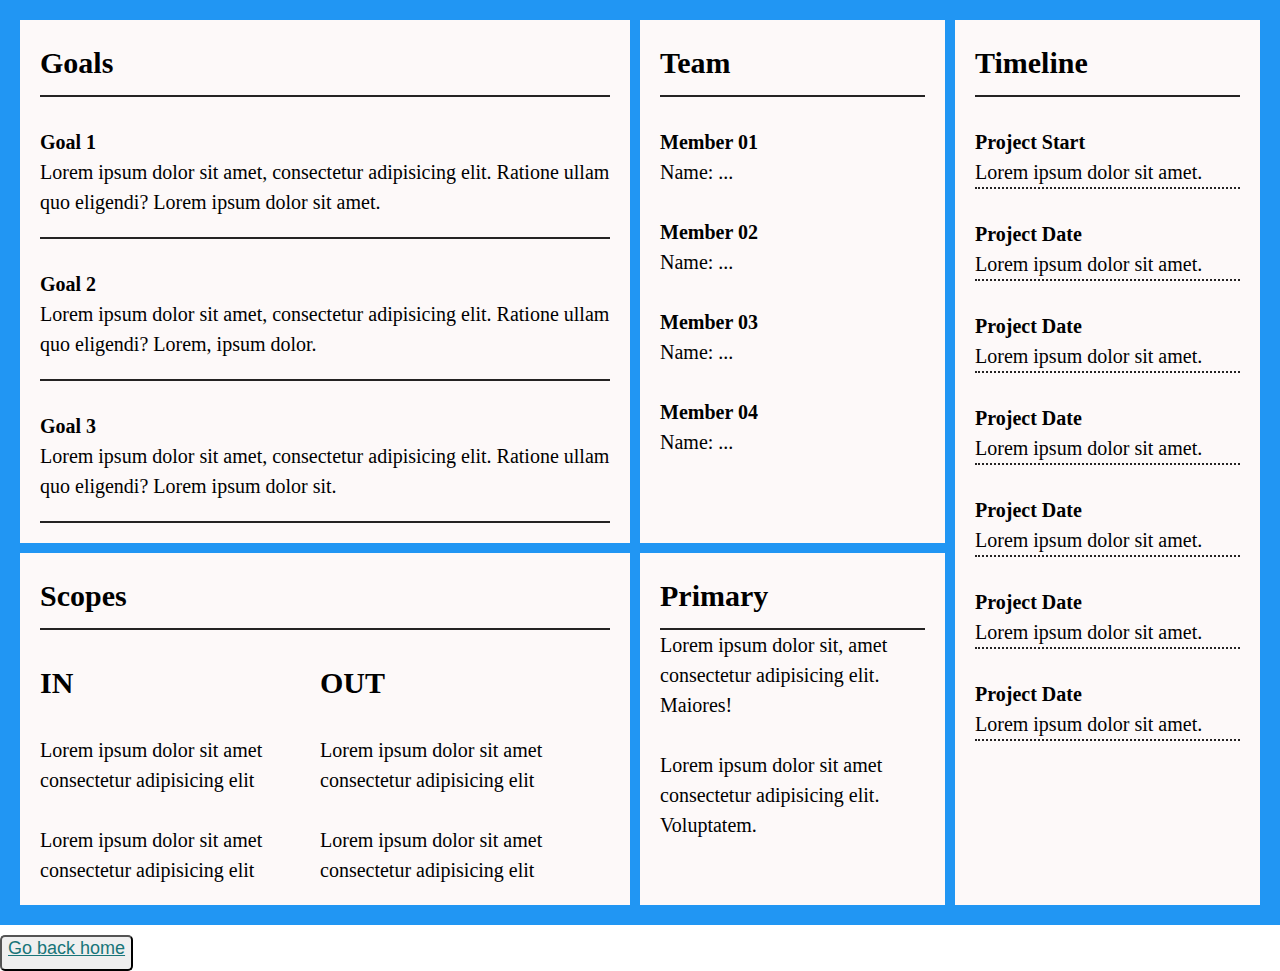
<file: du-an.html>
<!DOCTYPE html>
<html lang="en">
  <head>
    <meta charset="UTF-8" />
    <meta http-equiv="X-UA-Compatible" content="IE=edge" />

    <meta name="viewport" content="width=device-width, initial-scale=1.0" />
    <link
      href="https://cdn.jsdelivr.net/npm/bootstrap@5.0.2/dist/css/bootstrap.min.css"
      rel="stylesheet"
      integrity="sha384-EVSTQN3/azprG1Anm3QDgpJLIm9Nao0Yz1ztcQTwFspd3yD65VohhpuuCOmLASjC"
      crossorigin="anonymous"
    />
    <link rel="stylesheet" href="./du-an.css" />
    <link rel="stylesheet" href="./css/mobile.css" />
    <title>Project Charter</title>
  </head>
  <body>
    <div class="grid-container">
      <div class="grid-item item1">
        <h2 class="sida">Goals</h2>
        <div>
          <div class="goal">
            <br />
            <p><strong>Goal 1</strong></p>

            <p class="goals">
              Lorem ipsum dolor sit amet, consectetur adipisicing elit. Ratione
              ullam quo eligendi? Lorem ipsum dolor sit amet.
            </p>
            <br />
            <p><strong>Goal 2</strong></p>
            <p class="goals">
              Lorem ipsum dolor sit amet, consectetur adipisicing elit. Ratione
              ullam quo eligendi? Lorem, ipsum dolor.
            </p>
            <br />
            <p><strong>Goal 3</strong></p>
            <p class="goals">
              Lorem ipsum dolor sit amet, consectetur adipisicing elit. Ratione
              ullam quo eligendi? Lorem ipsum dolor sit.
            </p>
          </div>
        </div>
      </div>
      <div class="grid-item item2">
        <h2 class="sida">Team</h2>
        <div class="team">
          <br />
          <p><strong>Member 01</strong></p>
          <p>Name: ...</p>
        </div>
        <div class="team">
          <br />
          <p><strong>Member 02</strong></p>
          <p>Name: ...</p>
        </div>
        <div class="team">
          <br />
          <p><strong>Member 03</strong></p>
          <p>Name: ...</p>
        </div>
        <div class="team">
          <br />
          <p><strong>Member 04</strong></p>
          <p>Name: ...</p>
        </div>
      </div>
      <div class="grid-item item3">
        <h2 class="sida">Timeline</h2>
        <div>
          <br />
          <p class="dam">
            <strong>Project Start</strong><br />
            Lorem ipsum dolor sit amet.
          </p>
          <br />
          <p class="dam">
            <strong>Project Date</strong><br />
            Lorem ipsum dolor sit amet.
          </p>
          <br />
          <p class="dam">
            <strong>Project Date </strong><br />
            Lorem ipsum dolor sit amet.
          </p>
          <br />
          <p class="dam">
            <strong>Project Date</strong><br />
            Lorem ipsum dolor sit amet.
          </p>
          <br />
          <p class="dam">
            <strong>Project Date</strong><br />
            Lorem ipsum dolor sit amet.
          </p>
          <br />
          <p class="dam">
            <strong>Project Date</strong><br />
            Lorem ipsum dolor sit amet.
          </p>
          <br />
          <p class="dam">
            <strong>Project Date</strong><br />
            Lorem ipsum dolor sit amet.
          </p>
        </div>
      </div>
      <div class="grid-item item4">
        <h2 class="sida">Scopes</h2>
        <br />
        <div>
          <div class="scopes">
            <div>
              <h2>IN</h2>
              <br />

              <p>Lorem ipsum dolor sit amet consectetur adipisicing elit</p>
              <br />
              <p>Lorem ipsum dolor sit amet consectetur adipisicing elit</p>
            </div>
            <div>
              <h2>OUT</h2>
              <br />

              <p>Lorem ipsum dolor sit amet consectetur adipisicing elit</p>
              <br />
              <p>Lorem ipsum dolor sit amet consectetur adipisicing elit</p>
            </div>
          </div>
        </div>
      </div>
      <div class="grid-item item5">
        <h2 class="sida">Primary</h2>
        <div>
          <p>
            Lorem ipsum dolor sit, amet consectetur adipisicing elit. Maiores!
          </p>
          <br />
          <p>
            Lorem ipsum dolor sit amet consectetur adipisicing elit. Voluptatem.
          </p>
        </div>
      </div>
    </div>
    <button class="btn">
      <a href="./index.html" class="btn btn-info">Go back home</a>
    </button>
  </body>
</html>
</file>
<file: du-an.css>
* {
  margin: 0px;
  box-sizing: border-box;
}
.grid-container {
  display: grid;
  grid-template-columns: 1fr 0.5fr 0.5fr;
  gap: 10px;
  padding: 20px;
  background-color: #2196f3;
}
.grid-item {
  background-color: rgb(253, 249, 249);
  line-height: 1.5;
  padding: 20px;
  font-size: 20px;
}
.item3 {
  grid-column: 3;
  grid-row: 1 / span 2;
}
.goals {
  border-bottom: 2px solid #252323;
  padding-bottom: 20px;
}

.sida {
  border-bottom: 2px solid #252323;
  padding-bottom: 10px;
}
.scopes {
  display: flex;
  margin-right: 10px;
}
.dam {
  border-bottom: 2px dotted #252323;
}
.icons {
  font-size: 24px;
}
.btn {
  font-size: 18px;
  color: #187579;
  padding-bottom: 10px;
  margin-top: 10px;
  border-radius: 5px;
}
.btn a:link,
a:visited {
  text-transform: none;
}
.btn a:hover,
a :active {
  font-weight: 700;
  color: red;
}
</file>
<file: css/mobile.css>
@media (max-width: 720px) {
  .text-nav {
    display: none;
  }
  #nav-bar {
    display: block;
  }
  #nav-bav a:link,
  a:visited {
    display: block;
  }
  .nd-1 {
    border-left: 0;
    border-top: 2px solid #d6c08d;
    padding-top: 20px;
  }
}
</file>
